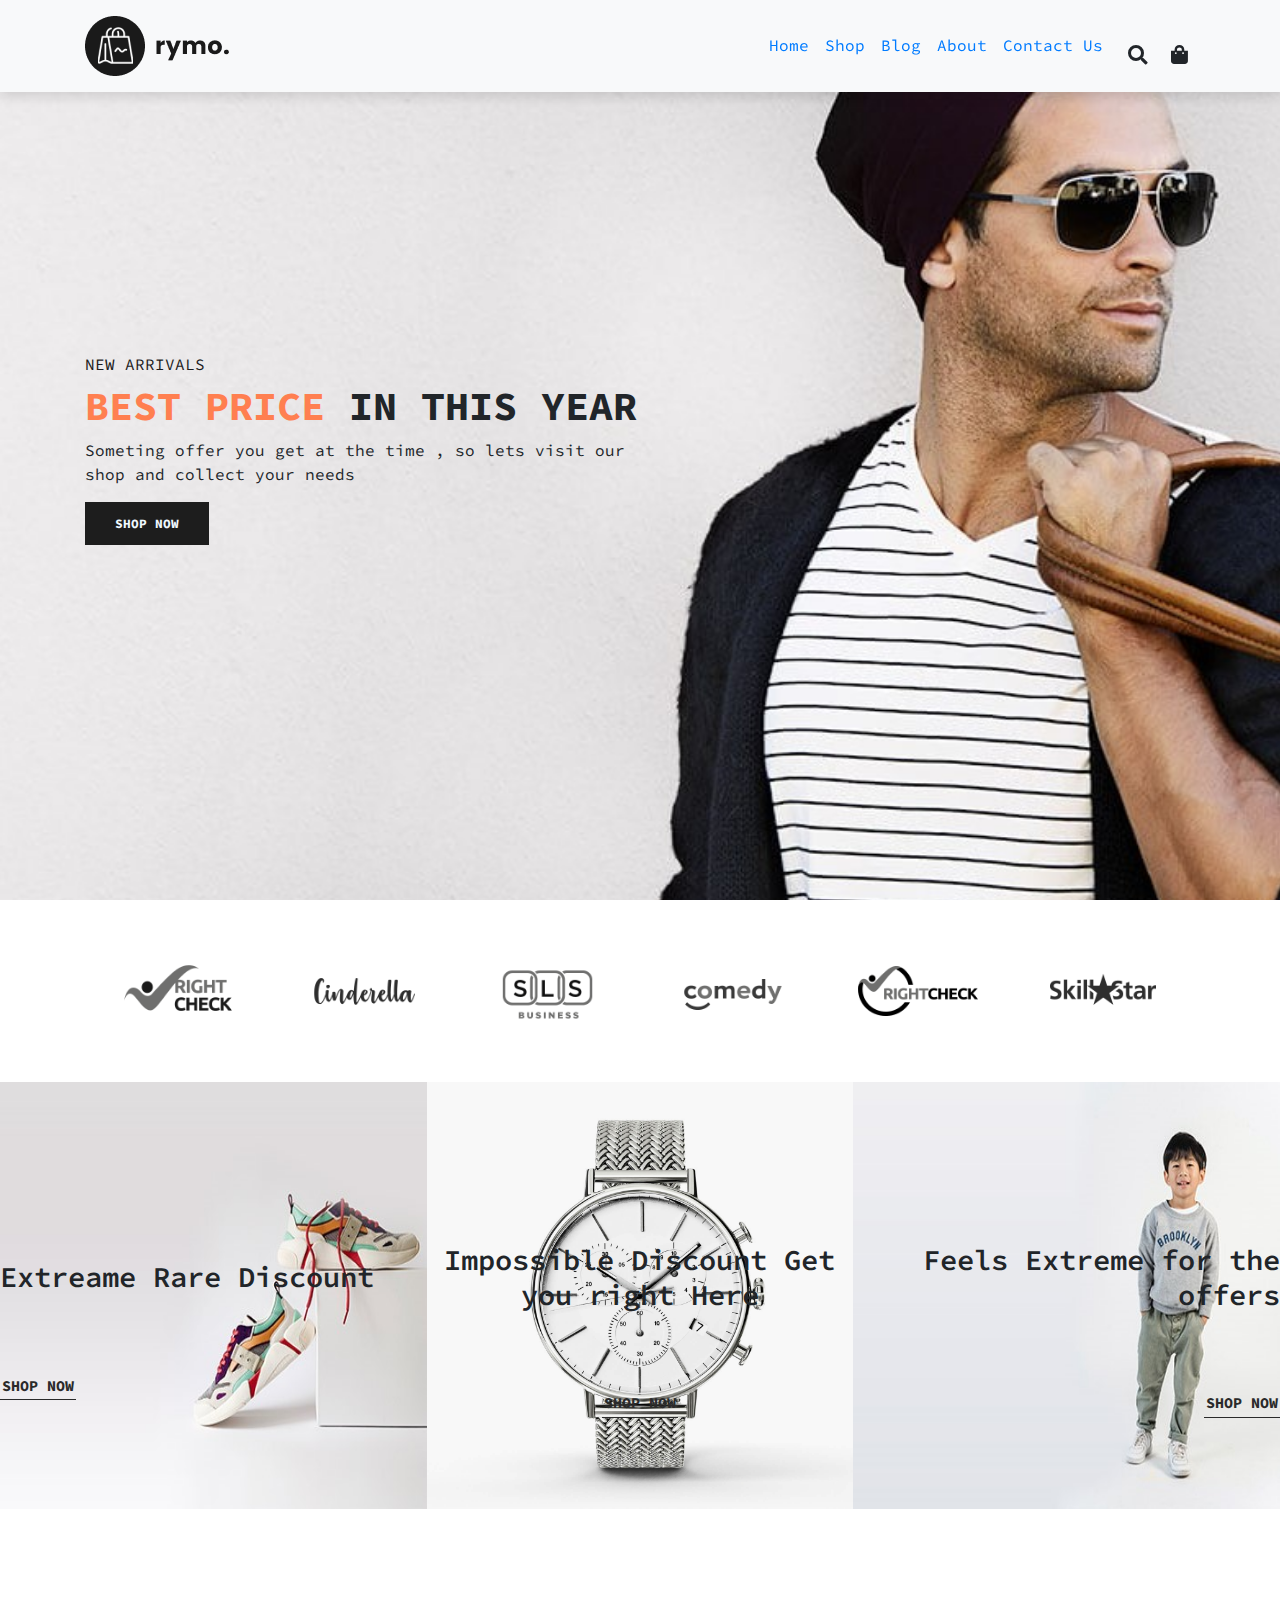
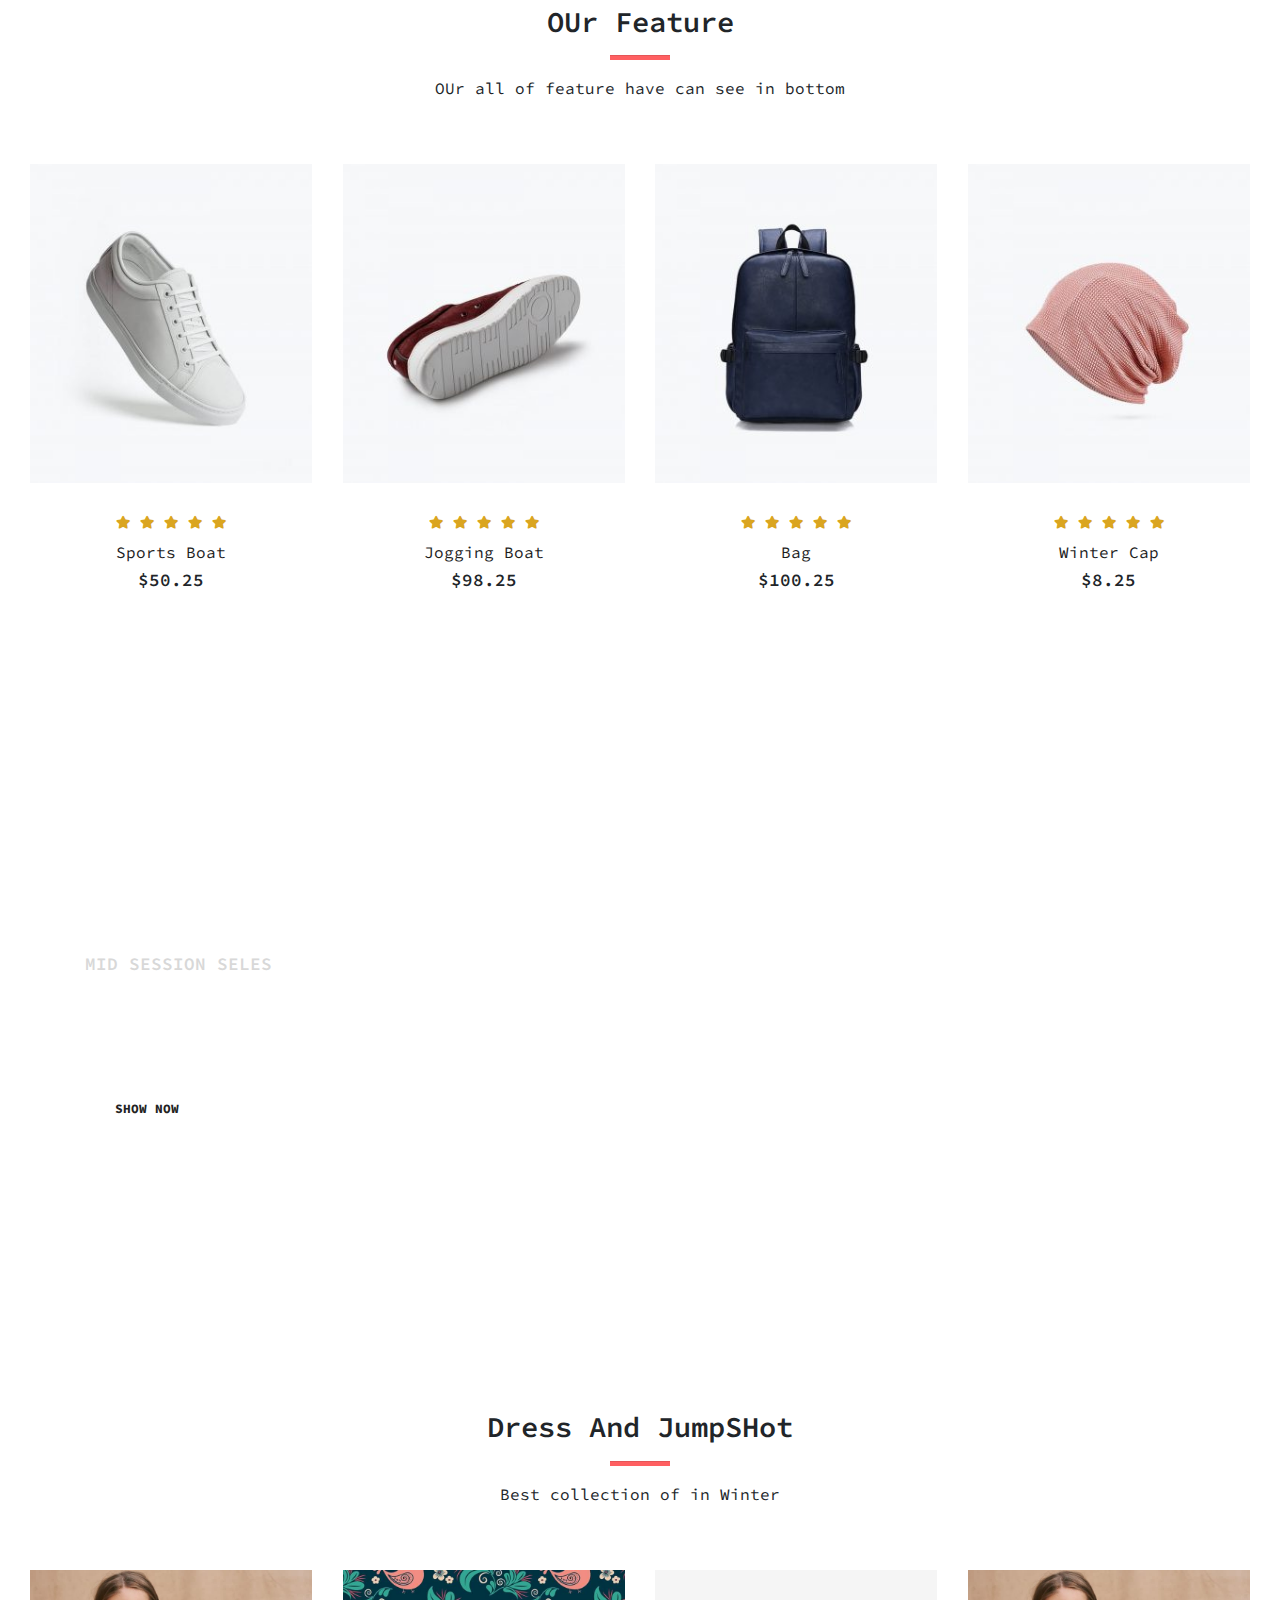
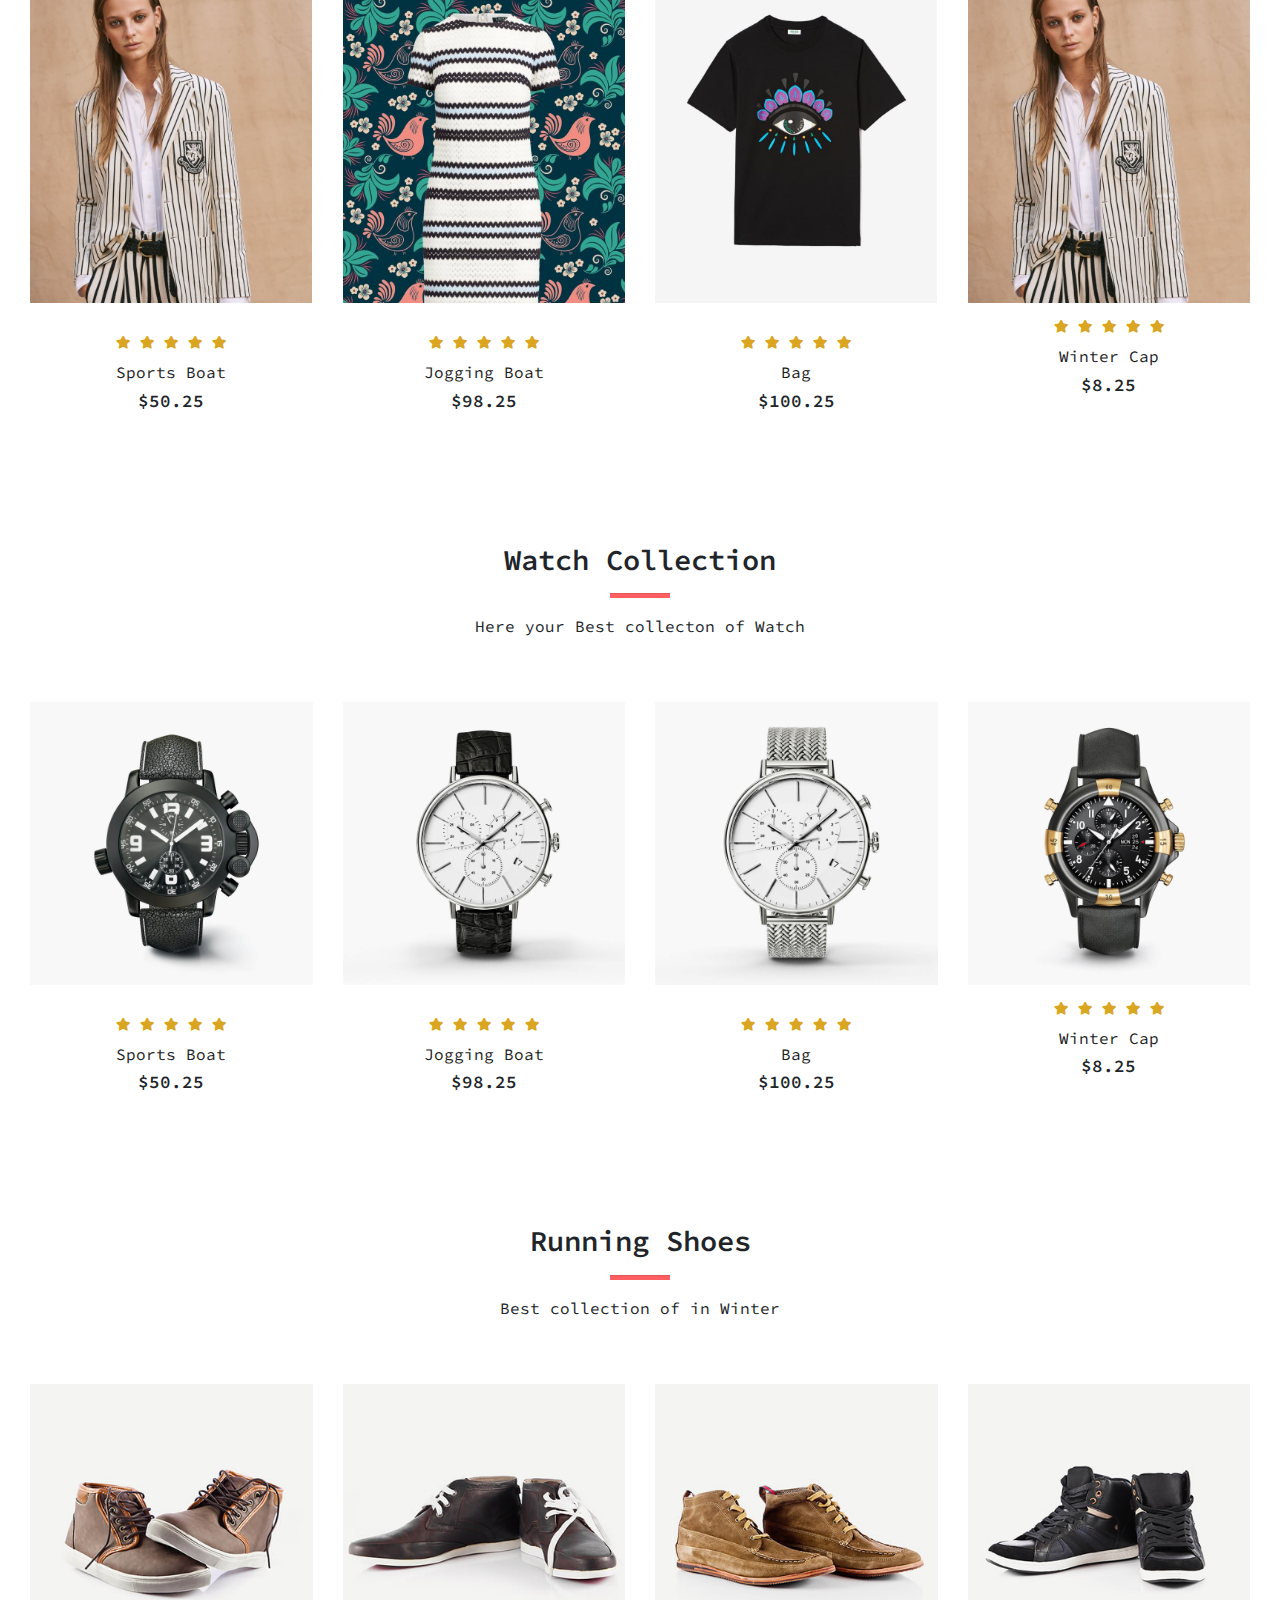
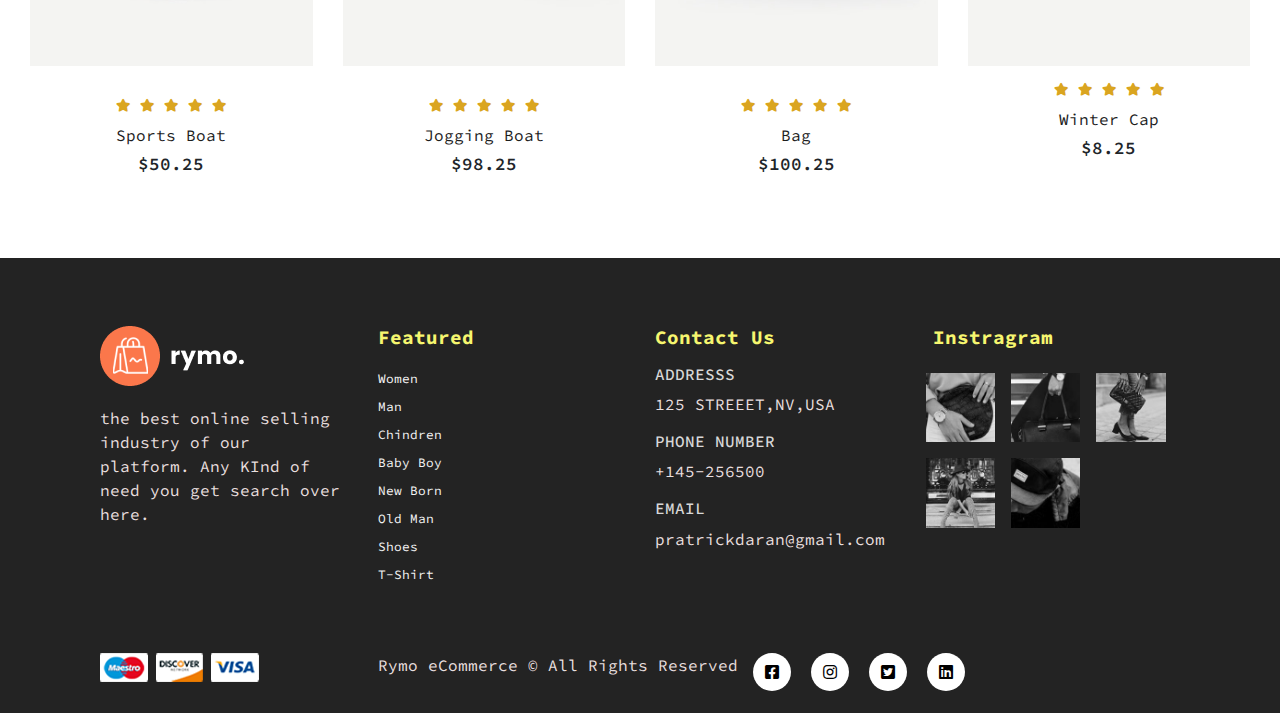
<file: index.html>
<!DOCTYPE html>
<html lang="en">
<head>
    <meta charset="UTF-8">
    <title>E-commerce Website</title>
 
    <!-- CSS only -->
    <link rel="stylesheet" href="https://stackpath.bootstrapcdn.com/bootstrap/4.3.1/css/bootstrap.min.css">
   <link rel="stylesheet" href="https://cdnjs.cloudflare.com/ajax/libs/font-awesome/5.8.2/css/all.min.css" crossorigin="anonymous" />
    <link rel="stylesheet" href="css/style.css">
    
    

    
    
    <!--==============navbar=================-->
    <nav class="navbar navbar-expand-lg navbar-white bg-light py-3 fixed-top">
    <div class="container">
    <a><img src="assets/img/logo1.png" alt=""></a>
    
  <button class="navbar-toggler" type="button" data-toggle="collapse" data-target="#abc">
    <spa><i id="bar" class="fas fa-bars"></i></span>
  </button>

  <div class="collapse navbar-collapse" id="abc">
    <ul class="navbar-nav ml-auto">
         <li class="nav-item">
        <a class="nav-link" href="#home">Home</a>
      </li>
       <li class="nav-item">
        <a class="nav-link" href="#shop">Shop</a>
      </li>
       <li class="nav-item">
        <a class="nav-link" href="#blog">Blog</a>
      </li>
       <li class="nav-item">
        <a class="nav-link" href="#about">About</a>
      </li>
       <li class="nav-item">
        <a class="nav-link" href="#contact">Contact Us</a>
      </li>
        <li class="nav-item iconed">
            <i class="fa fa-search"></i>
            <i class="fa fa-shopping-bag"></i>
        </li>
      
    </ul>
  </div>
  </div>
</nav>
    
    
   <!--hero section-->
   <section id="home">
       <div class="container">
           <div class="content">
               <h5>
                   New Arrivals
               </h5>
               <h1><span>Best Price</span> In this Year</h1>
               <p>Someting offer you get at the time , so lets visit our <br> shop and collect your needs</p>
               <button>Shop Now</button>
           </div>
       </div>
   </section> 
    
    <!--brand sectuiom-->
    <section id="brand"class="">
      <div class="container">
        <div class="row m-0 py-5">
          <img class="img-fluid col-lg-2 col-md-4 col-6" src="assets/img/brand/1.png" alt="">
          <img class="img-fluid col-lg-2 col-md-4 col-6" src="assets/img/brand/2.png" alt="">
          <img class="img-fluid col-lg-2 col-md-4 col-6" src="assets/img/brand/3.png" alt="">
          <img class="img-fluid col-lg-2 col-md-4 col-6" src="assets/img/brand/4.png" alt="">
          <img class="img-fluid col-lg-2 col-md-4 col-6" src="assets/img/brand/5.png" alt="">
          <img class="img-fluid col-lg-2 col-md-4 col-6" src="assets/img/brand/6.png" alt="">
        </div>
      </div>
    </section>
    
    <!--Newsction-->
    <section id="new" class="w-100">
        <div class="row p-0 m-0">
          <div class="one col-lg-4 col-md-12 col-12 p-0">
            <img class="img-fluid" src="assets/img/new/1.jpg" alt="">
            <div class="details">
              <h2>Extreame Rare Discount</h2>
              <button class="text-uppercase">Shop now</button>
            </div>
          </div>
          <div class="one col-lg-4 col-md-12 col-12 p-0">
            <img class="img-fluid" src="assets/img/new/3.jpg" alt="">
            <div class="details">
              <h2>Impossible Discount Get you right Here</h2>
              <button class="text-uppercase">Shop now</button>
            </div>
          </div>
          <div class="one col-lg-4 col-md-12 col-12 p-0">
            <img class="img-fluid" src="assets/img/new/2.jpg" alt="">
            <div class="details">
              <h2>Feels Extreme for the offers</h2>
              <button class="text-uppercase">Shop now</button>
            </div>
          </div>
        </div>
    </section>
    
    <!--Features section-->

<section id="featured" class="py-5 my-0">
  <div class="container text-center my-0 py-5">
    <div class="section-title">
      <h2>OUr Feature</h2>
      <hr class="mx-auto">
      <p>OUr all of feature have can see in bottom</p>
    </div>
  </div>
  <div class="row mx-auto container-fluid">
    <div class="product text-center col-lg-3 col-md-4 col-12">
      <img src="assets/img/featured/1.jpg" class="img-fluid mb-3" alt="">
      <div class="star">
        <i class="fas fa-star"></i>
        <i class="fas fa-star"></i>
        <i class="fas fa-star"></i>
        <i class="fas fa-star"></i>
        <i class="fas fa-star"></i>
      </div>
      <h5 class="product-name">Sports Boat</h5>
      <h4 class="p-price">$50.25</h4>
      <button class="buy-button">Buy Now</button>
    </div>

    <div class="product text-center col-lg-3 col-md-4 col-12">
      <img src="assets/img/featured/2.jpg" class="img-fluid mb-3" alt="">
      <div class="star">
        <i class="fas fa-star"></i>
        <i class="fas fa-star"></i>
        <i class="fas fa-star"></i>
        <i class="fas fa-star"></i>
        <i class="fas fa-star"></i>
      </div>
      <h5 class="product-name">Jogging Boat</h5>
      <h4 class="p-price">$98.25</h4>
      <button class="buy-button">Buy Now</button>
    </div>

    <div class="product text-center col-lg-3 col-md-4 col-12">
      <img src="assets/img/featured/3.jpg" class="img-fluid mb-3" alt="">
      <div class="star">
        <i class="fas fa-star"></i>
        <i class="fas fa-star"></i>
        <i class="fas fa-star"></i>
        <i class="fas fa-star"></i>
        <i class="fas fa-star"></i>
      </div>
      <h5 class="product-name">Bag</h5>
      <h4 class="p-price">$100.25</h4>
      <button class="buy-button">Buy Now</button>
    </div>

    <div class="product text-center col-lg-3 col-md-4 col-12">
      <img src="assets/img/featured/4.jpg" class="img-fluid mb-3" alt="">
      <div class="star">
        <i class="fas fa-star"></i>
        <i class="fas fa-star"></i>
        <i class="fas fa-star"></i>
        <i class="fas fa-star"></i>
        <i class="fas fa-star"></i>
      </div>
      <h5 class="product-name">Winter Cap</h5>
      <h4 class="p-price">$8.25</h4>
      <button class="buy-button">Buy Now</button>
    </div>
  </div>
</section>


<!--banner-->
<section id="banner" class="mx-auto">
  <div class="container">
    <h4>MID SESSION SELES</h4>
    <h1>AUTUMN COOLECTION <br> UP TO 25% OFF</h1>
    <button class="text-uppercase">Show Now</button>
  </div>
</section>



 <!--Features section-->

 <section id="clothes" class="py-0 my-y">
  <div class="container text-center my-0 py-5">
    <div class="section-title">
      <h2>Dress And JumpSHot</h2>
      <hr class="mx-auto">
      <p>Best collection of in Winter</p>
    </div>
  </div>
  <div class="row mx-auto container-fluid">
    <div class="product text-center col-lg-3 col-md-4 col-12">
      <img src="assets/img/clothes/1.jpg" class="img-fluid mb-3" alt="">
      <div class="star">
        <i class="fas fa-star"></i>
        <i class="fas fa-star"></i>
        <i class="fas fa-star"></i>
        <i class="fas fa-star"></i>
        <i class="fas fa-star"></i>
      </div>
      <h5 class="product-name">Sports Boat</h5>
      <h4 class="p-price">$50.25</h4>
      <button class="buy-button">Buy Now</button>
    </div>

    <div class="product text-center col-lg-3 col-md-4 col-12">
      <img src="assets/img/clothes/2.jpg" class="img-fluid mb-3" alt="">
      <div class="star">
        <i class="fas fa-star"></i>
        <i class="fas fa-star"></i>
        <i class="fas fa-star"></i>
        <i class="fas fa-star"></i>
        <i class="fas fa-star"></i>
      </div>
      <h5 class="product-name">Jogging Boat</h5>
      <h4 class="p-price">$98.25</h4>
      <button class="buy-button">Buy Now</button>
    </div>

    <div class="product text-center col-lg-3 col-md-4 col-12">
      <img src="assets/img/clothes/3.jpg" class="img-fluid mb-3" alt="">
      <div class="star">
        <i class="fas fa-star"></i>
        <i class="fas fa-star"></i>
        <i class="fas fa-star"></i>
        <i class="fas fa-star"></i>
        <i class="fas fa-star"></i>
      </div>
      <h5 class="product-name">Bag</h5>
      <h4 class="p-price">$100.25</h4>
      <button class="buy-button">Buy Now</button>
    </div>

    <div class="product text-center col-lg-3 col-md-4 col-12">
      <img src="assets/img/clothes/1.jpg" class="img-fluid" alt="">
      <div class="star">
        <i class="fas fa-star"></i>
        <i class="fas fa-star"></i>
        <i class="fas fa-star"></i>
        <i class="fas fa-star"></i>
        <i class="fas fa-star"></i>
      </div>
      <h5 class="product-name">Winter Cap</h5>
      <h4 class="p-price">$8.25</h4>
      <button class="buy-button">Buy Now</button>
    </div>
  </div>
</section>



<section id="watches" class="py-0 my-y">
  <div class="container text-center my-0 py-5">
    <div class="section-title">
      <h2>Watch Collection</h2>
      <hr class="mx-auto">
      <p>Here your Best collecton of Watch</p>
    </div>
  </div>
  <div class="row mx-auto container-fluid">
    <div class="product text-center col-lg-3 col-md-4 col-12">
      <img src="assets/img/watches/1.jpg" class="img-fluid mb-3" alt="">
      <div class="star">
        <i class="fas fa-star"></i>
        <i class="fas fa-star"></i>
        <i class="fas fa-star"></i>
        <i class="fas fa-star"></i>
        <i class="fas fa-star"></i>
      </div>
      <h5 class="product-name">Sports Boat</h5>
      <h4 class="p-price">$50.25</h4>
      <button class="buy-button">Buy Now</button>
    </div>

    <div class="product text-center col-lg-3 col-md-4 col-12">
      <img src="assets/img/watches/2.jpg" class="img-fluid mb-3" alt="">
      <div class="star">
        <i class="fas fa-star"></i>
        <i class="fas fa-star"></i>
        <i class="fas fa-star"></i>
        <i class="fas fa-star"></i>
        <i class="fas fa-star"></i>
      </div>
      <h5 class="product-name">Jogging Boat</h5>
      <h4 class="p-price">$98.25</h4>
      <button class="buy-button">Buy Now</button>
    </div>

    <div class="product text-center col-lg-3 col-md-4 col-12">
      <img src="assets/img/watches/3.jpg" class="img-fluid mb-3" alt="">
      <div class="star">
        <i class="fas fa-star"></i>
        <i class="fas fa-star"></i>
        <i class="fas fa-star"></i>
        <i class="fas fa-star"></i>
        <i class="fas fa-star"></i>
      </div>
      <h5 class="product-name">Bag</h5>
      <h4 class="p-price">$100.25</h4>
      <button class="buy-button">Buy Now</button>
    </div>

    <div class="product text-center col-lg-3 col-md-4 col-12">
      <img src="assets/img/watches/4.jpg" class="img-fluid" alt="">
      <div class="star">
        <i class="fas fa-star"></i>
        <i class="fas fa-star"></i>
        <i class="fas fa-star"></i>
        <i class="fas fa-star"></i>
        <i class="fas fa-star"></i>
      </div>
      <h5 class="product-name">Winter Cap</h5>
      <h4 class="p-price">$8.25</h4>
      <button class="buy-button">Buy Now</button>
    </div>
  </div>
</section>



<section id="clothes" class="py-0 my-y">
  <div class="container text-center my-0 py-5">
    <div class="section-title">
      <h2>Running Shoes</h2>
      <hr class="mx-auto">
      <p>Best collection of in Winter</p>
    </div>
  </div>
  <div class="row mx-auto container-fluid">
    <div class="product text-center col-lg-3 col-md-4 col-12">
      <img src="assets/img/shoes/5.jpg" class="img-fluid mb-3" alt="">
      <div class="star">
        <i class="fas fa-star"></i>
        <i class="fas fa-star"></i>
        <i class="fas fa-star"></i>
        <i class="fas fa-star"></i>
        <i class="fas fa-star"></i>
      </div>
      <h5 class="product-name">Sports Boat</h5>
      <h4 class="p-price">$50.25</h4>
      <button class="buy-button">Buy Now</button>
    </div>

    <div class="product text-center col-lg-3 col-md-4 col-12">
      <img src="assets/img/shoes/6.jpg" class="img-fluid mb-3" alt="">
      <div class="star">
        <i class="fas fa-star"></i>
        <i class="fas fa-star"></i>
        <i class="fas fa-star"></i>
        <i class="fas fa-star"></i>
        <i class="fas fa-star"></i>
      </div>
      <h5 class="product-name">Jogging Boat</h5>
      <h4 class="p-price">$98.25</h4>
      <button class="buy-button">Buy Now</button>
    </div>

    <div class="product text-center col-lg-3 col-md-4 col-12">
      <img src="assets/img/shoes/7.jpg" class="img-fluid mb-3" alt="">
      <div class="star">
        <i class="fas fa-star"></i>
        <i class="fas fa-star"></i>
        <i class="fas fa-star"></i>
        <i class="fas fa-star"></i>
        <i class="fas fa-star"></i>
      </div>
      <h5 class="product-name">Bag</h5>
      <h4 class="p-price">$100.25</h4>
      <button class="buy-button">Buy Now</button>
    </div>

    <div class="product text-center col-lg-3 col-md-4 col-12">
      <img src="assets/img/shoes/8.jpg" class="img-fluid" alt="">
      <div class="star">
        <i class="fas fa-star"></i>
        <i class="fas fa-star"></i>
        <i class="fas fa-star"></i>
        <i class="fas fa-star"></i>
        <i class="fas fa-star"></i>
      </div>
      <h5 class="product-name">Winter Cap</h5>
      <h4 class="p-price">$8.25</h4>
      <button class="buy-button">Buy Now</button>
    </div>
  </div>
</section>




<!--footer-->

<footer>
  <div class="row container mx-auto mt-5">
<div class="footer-one col-lg-3 col-md-6 col-12">
  <img src="assets/img/logo2.png" alt="">
  <p class="dep">
    the best online selling industry of our 
    platform. Any KInd of need you get search over here.
  </p>
</div>
<div class="footer-one col-lg-3 col-md-6 col-12">
  <h5 class="pb-2">Featured</h5>
  <ul class="text-uppercse list-unstyled">
    <li><a href="#">Women</a></li>
    <li><a href="#">Man</a></li>
    <li><a href="#">Chindren</a></li>
    <li><a href="#">Baby Boy</a></li>
    <li><a href="#">New Born</a></li>
    <li><a href="#">Old Man</a></li>
    <li><a href="#">Shoes</a></li>
    <li><a href="#">T-Shirt</a></li>
  </ul>
</div>

<div class="footer-one col-lg-3 col-md-6 col-12">
  <h5 class="pb-2">Contact Us</h5>
  <div>
    <h6 class="text-uppercase">Addresss</h6>
    <p>125 STREEET,NV,USA</p>
  </div>
  <div>
    <h6 class="text-uppercase">Phone NUmber</h6>
    <p>+145-256500</p>
  </div>
  <div>
    <h6 class="text-uppercase">Email</h6>
    <p>pratrickdaran@gmail.com</p>
  </div>
</div>

<div class="footer-one col-lg-3 col-md-6 col-12">
  <h5 class="pb-2">Instragram</h5>
  <div class="row">
    <img src="assets/img/insta/1.jpg" class="img-fluid  w-25 h-100 m-2" alt="">
    <img src="assets/img/insta/2.jpg" class="img-fluid  w-25 h-100 m-2" alt="">
    <img src="assets/img/insta/3.jpg" class="img-fluid  w-25 h-100 m-2" alt="">
    <img src="assets/img/insta/4.jpg" class="img-fluid  w-25 h-100 m-2" alt="">
    <img src="assets/img/insta/5.jpg" class="img-fluid  w-25 h-100 m-2" alt="">
  </div>
</div>
  </div>

  <div class="copy mt-5">
    <div class="row container mx-auto">
        <div class="col-lg-3 col-md-6 col-12">
          <img src="assets/img/payment.png" alt="">
        </div>
        <div class="col-lg-4 col-md-6 col-12 text-nowrap">
          <p>Rymo eCommerce &copy; All Rights Reserved</p>
        </div>
        <div class="col-lg-3 col-md-6 col-12 social">
          <a href="#"><i class="fab fa-facebook-square"></i></a>
          <a href="#"><i class="fab fa-instagram"></i></a>
          <a href="#"><i class="fab fa-twitter-square"></i></a>
          <a href="#"><i class="fab fa-linkedin"></i></a>
        </div>
    </div>
  </div>
</footer>







    <!--javascript-->
    <script src="https://cdn.jsdelivr.net/npm/@popperjs/core@2.9.2/dist/umd/popper.min.js" integrity="sha384-IQsoLXl5PILFhosVNubq5LC7Qb9DXgDA9i+tQ8Zj3iwWAwPtgFTxbJ8NT4GN1R8p" crossorigin="anonymous"></script>
<script src="https://cdn.jsdelivr.net/npm/bootstrap@5.0.1/dist/js/bootstrap.min.js" integrity="sha384-Atwg2Pkwv9vp0ygtn1JAojH0nYbwNJLPhwyoVbhoPwBhjQPR5VtM2+xf0Uwh9KtT" crossorigin="anonymous"></script>
</head>
<body>
    
</body>
</html>
</file>
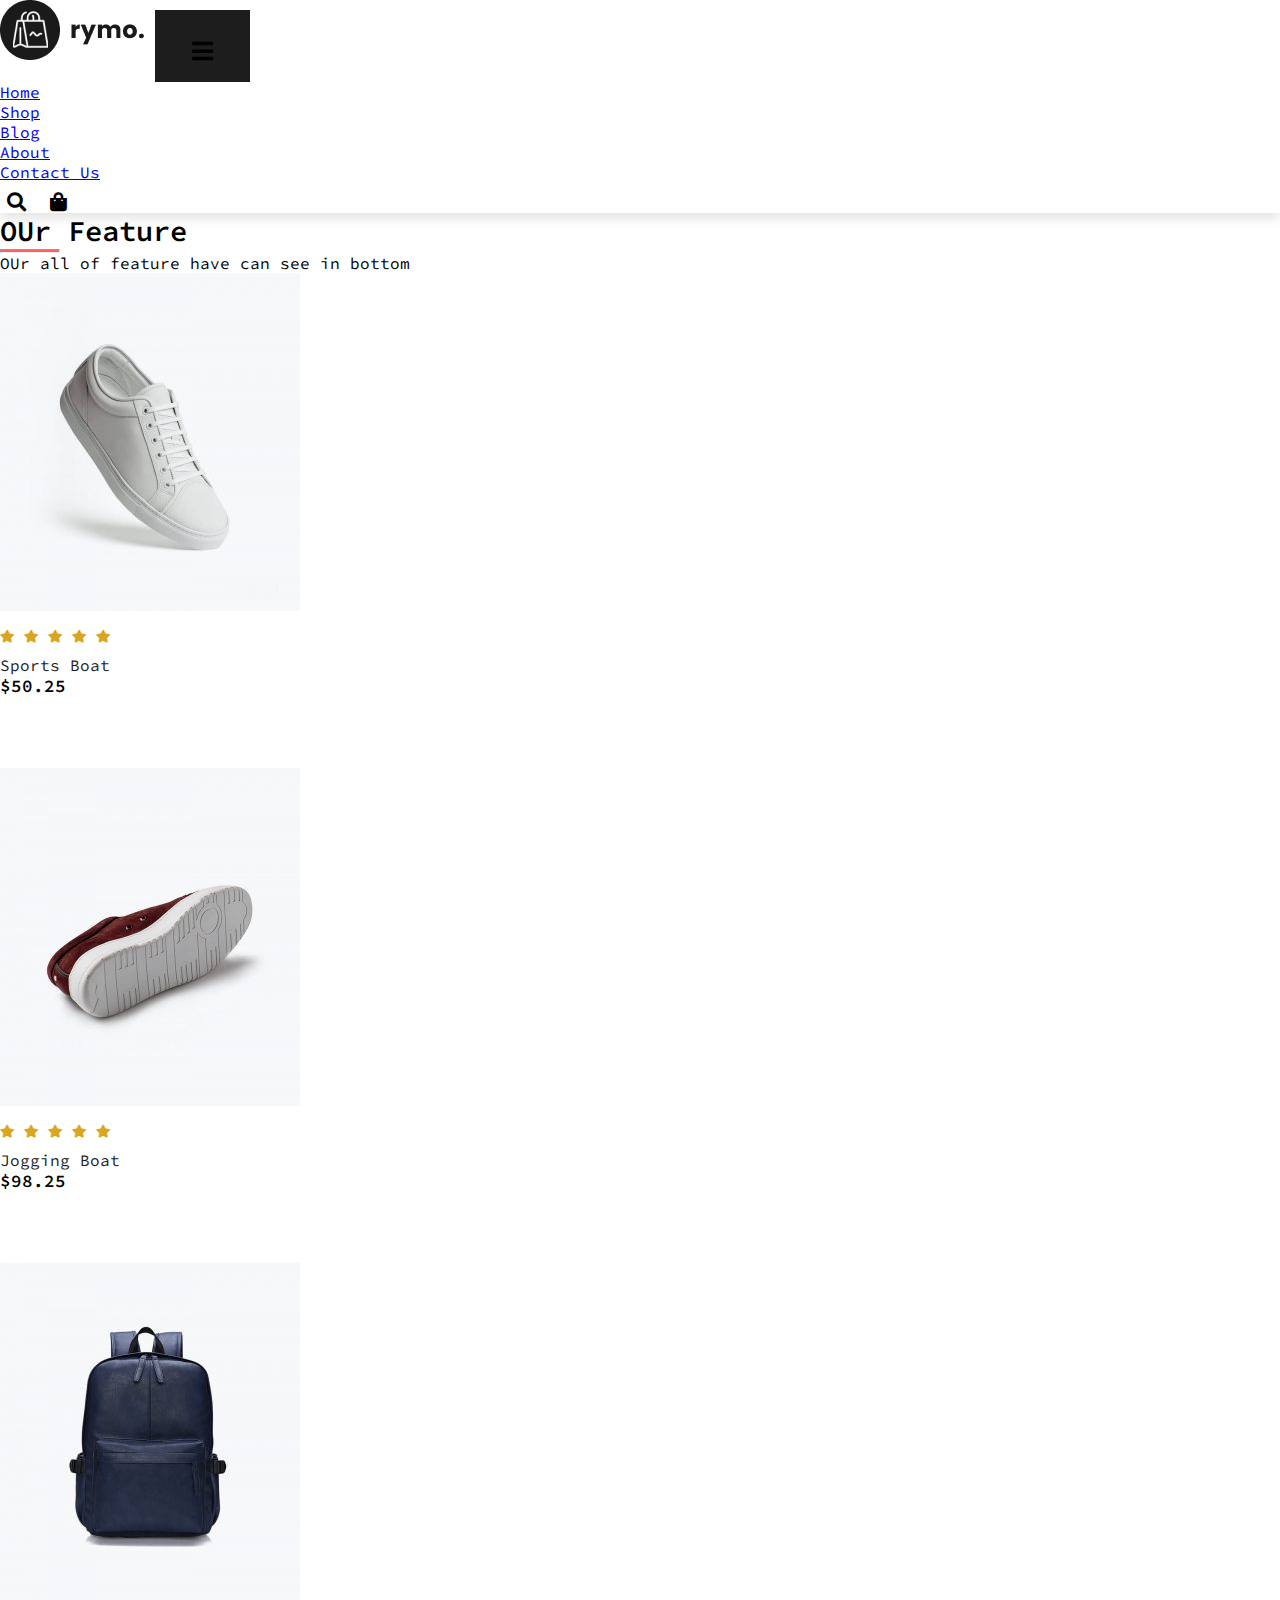
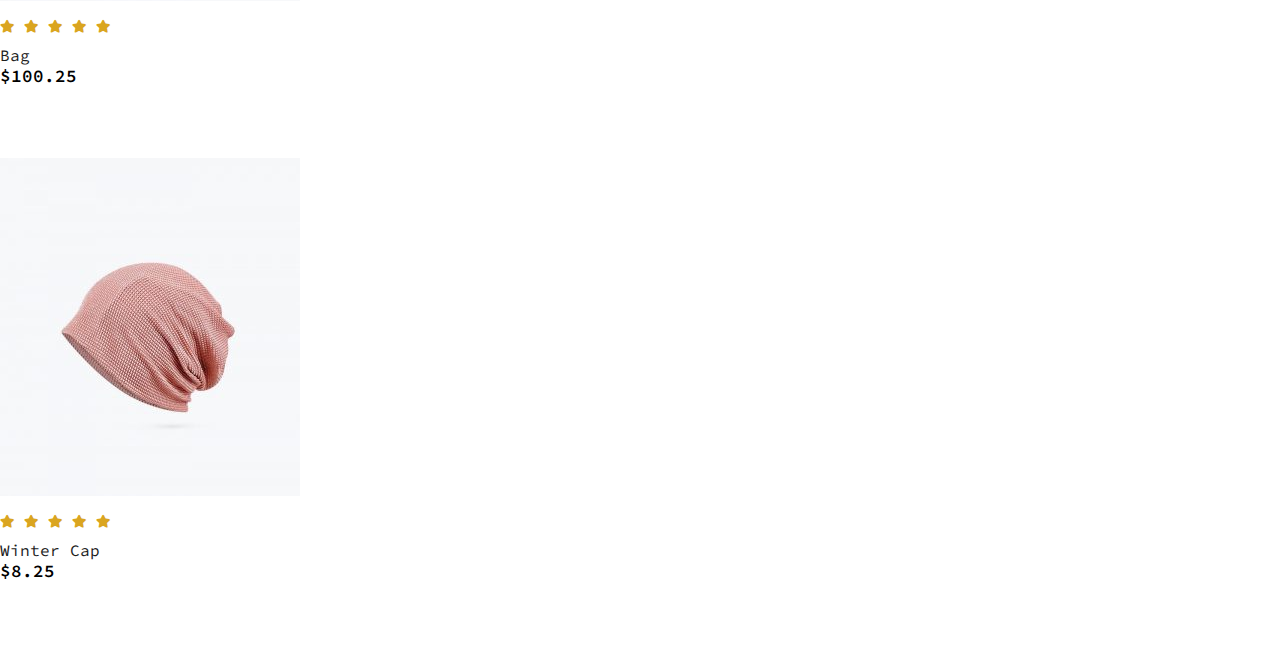
<file: shop.html>
<!DOCTYPE html>
<html lang="en">
<head>
    <meta charset="UTF-8">
    <title>E-commerce Website</title>
 
 <link rel="stylesheet" href="https://stackpath.bootstrapcdn.com/bootstrap/4.1.3/css/bootstrap.min.css" integrity="sha384-MCw98/SFnGE8fJT3GXwEOngsV7Zt27NXFoaoApmYm81iuXoPkFOJwJ8ERdknLPMO" crossorigin="anonymous">
  
   <link rel="stylesheet" href="https://cdnjs.cloudflare.com/ajax/libs/font-awesome/5.8.2/css/all.min.css" crossorigin="anonymous" />
    <link rel="stylesheet" href="css/style.css">
    
    

    
    
    <!--==============navbar=================-->
    <nav class="navbar navbar-expand-lg navbar-white bg-light py-3 fixed-top">
    <div class="container">
    <a><img src="assets/img/logo1.png" alt=""></a>
    
  <button class="navbar-toggler" type="button" data-toggle="collapse" data-target="#abc">
    <spa><i id="bar" class="fas fa-bars"></i></span>
  </button>

  <div class="collapse navbar-collapse" id="abc">
    <ul class="navbar-nav ml-auto">
         <li class="nav-item">
        <a class="nav-link" href="#home">Home</a>
      </li>
       <li class="nav-item">
        <a class="nav-link" href="#shop">Shop</a>
      </li>
       <li class="nav-item">
        <a class="nav-link" href="#blog">Blog</a>
      </li>
       <li class="nav-item">
        <a class="nav-link" href="#about">About</a>
      </li>
       <li class="nav-item">
        <a class="nav-link" href="#contact">Contact Us</a>
      </li>
        <li class="nav-item">
            <i class="fa fa-search"></i>
            <i class="fa fa-shopping-bag"></i>
        </li>
      
    </ul>
  </div>
  </div>
</nav>
    
    
   
    
    <!--Features section-->

<section id="featured" class="py-5 my-0">
  <div class="container text-center my-0 py-5">
    <div class="section-title">
      <h2>OUr Feature</h2>
      <hr class="mx-auto">
      <p>OUr all of feature have can see in bottom</p>
    </div>
  </div>
  <div class="row mx-auto container-fluid">
    <div class="product text-center col-lg-3 col-md-4 col-12">
      <img src="assets/img/featured/1.jpg" class="img-fluid mb-3" alt="">
      <div class="star">
        <i class="fas fa-star"></i>
        <i class="fas fa-star"></i>
        <i class="fas fa-star"></i>
        <i class="fas fa-star"></i>
        <i class="fas fa-star"></i>
      </div>
      <h5 class="product-name">Sports Boat</h5>
      <h4 class="p-price">$50.25</h4>
      <button class="buy-button">Buy Now</button>
    </div>

    <div class="product text-center col-lg-3 col-md-4 col-12">
      <img src="assets/img/featured/2.jpg" class="img-fluid mb-3" alt="">
      <div class="star">
        <i class="fas fa-star"></i>
        <i class="fas fa-star"></i>
        <i class="fas fa-star"></i>
        <i class="fas fa-star"></i>
        <i class="fas fa-star"></i>
      </div>
      <h5 class="product-name">Jogging Boat</h5>
      <h4 class="p-price">$98.25</h4>
      <button class="buy-button">Buy Now</button>
    </div>

    <div class="product text-center col-lg-3 col-md-4 col-12">
      <img src="assets/img/featured/3.jpg" class="img-fluid mb-3" alt="">
      <div class="star">
        <i class="fas fa-star"></i>
        <i class="fas fa-star"></i>
        <i class="fas fa-star"></i>
        <i class="fas fa-star"></i>
        <i class="fas fa-star"></i>
      </div>
      <h5 class="product-name">Bag</h5>
      <h4 class="p-price">$100.25</h4>
      <button class="buy-button">Buy Now</button>
    </div>

    <div class="product text-center col-lg-3 col-md-4 col-12">
      <img src="assets/img/featured/4.jpg" class="img-fluid mb-3" alt="">
      <div class="star">
        <i class="fas fa-star"></i>
        <i class="fas fa-star"></i>
        <i class="fas fa-star"></i>
        <i class="fas fa-star"></i>
        <i class="fas fa-star"></i>
      </div>
      <h5 class="product-name">Winter Cap</h5>
      <h4 class="p-price">$8.25</h4>
      <button class="buy-button">Buy Now</button>
    </div>
  </div>
</section>







    <!--javascript-->
    <script src="https://cdn.jsdelivr.net/npm/@popperjs/core@2.9.2/dist/umd/popper.min.js" integrity="sha384-IQsoLXl5PILFhosVNubq5LC7Qb9DXgDA9i+tQ8Zj3iwWAwPtgFTxbJ8NT4GN1R8p" crossorigin="anonymous"></script>
<script src="https://cdn.jsdelivr.net/npm/bootstrap@5.0.1/dist/js/bootstrap.min.js" integrity="sha384-Atwg2Pkwv9vp0ygtn1JAojH0nYbwNJLPhwyoVbhoPwBhjQPR5VtM2+xf0Uwh9KtT" crossorigin="anonymous"></script>
</head>
<body>
    
</body>
</html>
</file>
<file: css/style.css>
@import url('https://fonts.googleapis.com/css2?family=Source+Code+Pro:wght@500;600;700&display=swap');

* {
    margin: 0;
    padding: 0;
    box-sizing: border-box;
}

body {
    font-family: 'Source Code Pro', monospace;
}


h1 {
    font-size: 2.5rem;
    font-weight: 700;
}

h2 {
    font-size: 1.8rem;
    font-weight: 600;
}

h3 {
    font-size: 1.4em;
    font-weight: 800;
}

h4 {
    font-size: 1.1rem;
    font-weight: 600;
}

h5 {
    font-size: 1rem;
    font-weight: 400;
    color: #1d1d1d;
}

h6 {
    color: #D8D8D8;
}

button {
    font-size: 0.8rem;
    font-weight: 700;
    outline: none;
    background: #1D1D1D;
    border: none;
    color: aliceblue;
    padding: 12px 30px;
    text-transform: uppercase;
    cursor: pointer;
    transition: .3s;
}

button:hover {
    background: #3a3833;

}

.navbar {
    font-size: 16px;
    top: 0;
    left: 0;
    box-shadow: 0 6px 10px rgba(0, 0, 0, 0.1);
}

.navbar-light .navbar-nav .nav-link {
    padding: 0 30px;
    color: black;
    transition: .5s;
    font-size: 18px;
    margin-right: 0 20px;
}

.navbar-light .navbar-nav .nav-link:hover,
.navbar-light .navbar-nav .nav-link.active {
    color: coral;

}

.navbar .iconed {
    margin-top: 10px;
    margin-left: 10px;
}

.navbar i {
    font-size: 1.2rem;
    padding: 0 7px;
    cursor: pointer;
    font-weight: 600px;
    transition: 0.3s;
    margin-top: 10px;
}

.navbar i:hover,
.navbar i.active {
    color: coral
}


/*
==mobile nav
*/

.navbar-light .navbar-toggler {
    bottom: 0;
    outline: 0;

}

#bar {
    font-size: 1.5rem;
    padding: 7px;
    cursor: pointer;
    font-weight: 700;
    transition: .4s;
    color: black;
}

#bar:hover,
#bar.active {
    color: #fff;
}








#home h5,
#home h1 {
    text-transform: uppercase;
}

#home span {
    color: coral;
    cursor: pointer;
}

#home {
    background: url("../assets/img/back.jpg");
    width: 100%;
    height: 100vh;
    background-repeat: no-repeat;
    background-size: cover;
    background-position: top 60px center;
    display: -webkit-flex;
    display: -moz-flex;
    display: -ms-flex;
    display: -o-flex;
    display: flex;
    justify-content: center;
    -webkit-flex-direction: column;
    -moz-flex-direction: column;
    -ms-flex-direction: column;
    -o-flex-direction: column;
    flex-direction: column;
}

#new .one img {
    width: 100%;
    height: 100%;
    background-position: center center;
    background-repeat: no-repeat;
    background-size: cover;
    position: relative;
}

#new .one .details {
    position: absolute;
    height: 100%;
    width: 100%;
    top: 0;
    left: 0;
    transform: .3s;
}

#new .one:hover .details {
    cursor: pointer;
    background: rgba(245, 178, 178, 0.7);
}

#new .one .details button {
    font-weight: 700;
    display: inline-block;
    text-transform: uppercase;
    font-size: 15px;
    color: #2a2a2a;
    padding: 2px;
    border-bottom: 1px solid #2a2a2a;
    background: none;
    transform: translateY(70px);
    transition: .3 ease;


}

#new .one .details button:hover {
    color: #fff;
    border-bottom: 1px solid #fff;
}

#new .one:nth-child(1) .details {
    display: flex;
    justify-content: center;
    flex-direction: column;
    align-items: flex-start;
    text-align: start;
}

#new .one:nth-child(2) .details {
    display: flex;
    text-align: center;
    justify-content: center;
    align-items: center;
    flex-direction: column;
}

#new .one:nth-child(3) .details {
    display: flex;
    text-align: end;
    align-items: flex-end;
    justify-content: center;
    flex-direction: column;
}

hr {
    width: 60px;
    height: 4px;
    background: #ff5f61;
}

/* product */

.product {
    cursor: pointer;
    margin-bottom: 2rem;
}

.product img {
    transition: .3s all;

}

.product img:hover {
    opacity: .7;
}

.product .buy-button {
    background: #ff5f61;
    transform: translateY(20px);
    opacity: 0;
    transition: .3s all;
}

.product:hover .buy-button {
    transform: translateY(0);
    opacity: 1;

}

.star {
    padding: 10px 0;
}

.star i {
    font-size: 0.8rem;
    color: goldenrod;

}

/* end product */


/* banner */

#banner {
    background: url("../assets/img/banner/2.jpg");
    width: 100%;
    height: 60vh;
    background-repeat: no-repeat;
    background-size: cover;
    background-position: top 100px center;
    background-attachment: fixed;
    display: -webkit-flex;
    display: -moz-flex;
    display: -ms-flex;
    display: -o-flex;
    display: flex;
    justify-content: center;
    -webkit-flex-direction: column;
    -moz-flex-direction: column;
    -ms-flex-direction: column;
    -o-flex-direction: column;
    flex-direction: column;
    margin: 50px;
}

#banner h4 {
    color: #D8D8D8;


}

#banner h1 {
    color: #fff;
}

#banner button {
    background: #fff;
    color: #222;
}

#banner button:hover {
    background: #ff1f61;
    color: #fff
}


/* footer part */

footer {
    background: #232323;
    padding: 20px 10px;
}

footer h5 {
    font-weight: 700;
    color: #f6f66f;
    font-size: 1.2rem;

}

footer li {
    padding-bottom: 4px;

}

footer li a {
    font-size: 0.8rem;
    color: #f4f4f4;
}

footer p {
    font-size: 16px;
    color: #e8dfdf;
}

footer .dep {
    margin-top: 20px;
}

footer .copy a i {
    color: black;
    width: 38px;
    height: 38px;
    background: #fff;
    text-align: center;
    line-height: 38px;
    border-radius: 50%;
    transition: .3s;
    margin: 0 5px;
}

footer .copy a i:hover {
    background: #ff5f61;
    color: #fff;
}
</file>
